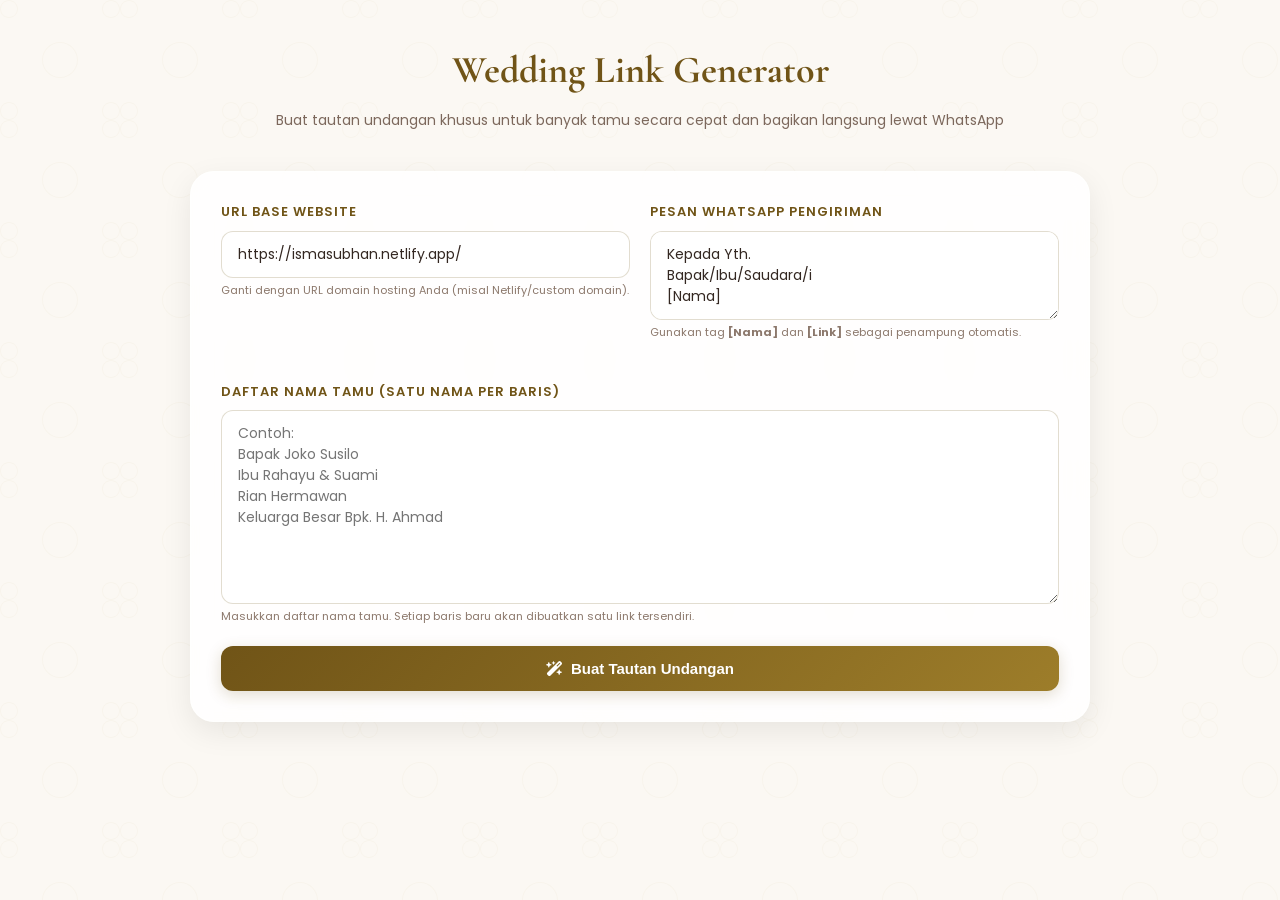
<file: generator.html>
<!DOCTYPE html>
<html lang="id">
<head>
  <meta charset="UTF-8">
  <meta name="viewport" content="width=device-width, initial-scale=1.0">
  <title>Wedding Link Generator | Isma & Subhan</title>
  
  <!-- Google Fonts -->
  <link rel="preconnect" href="https://fonts.googleapis.com">
  <link rel="preconnect" href="https://fonts.gstatic.com" crossorigin>
  <link href="https://fonts.googleapis.com/css2?family=Cormorant+Garamond:wght@600;700&family=Poppins:wght@300;400;500;600;700&display=swap" rel="stylesheet">
  
  <!-- FontAwesome Icons -->
  <link rel="stylesheet" href="https://cdnjs.cloudflare.com/ajax/libs/font-awesome/6.4.0/css/all.min.css">

  <style>
    :root {
      --gold: #9d7d2a;
      --gold-light: #dfc16d;
      --gold-dark: #705417;
      --brown: #332721;
      --cream: #fbf8f3;
      --white: #ffffff;
      --success: #2e7d32;
      --shadow-sm: 0 4px 15px rgba(0,0,0,0.05);
      --shadow-md: 0 10px 30px rgba(0,0,0,0.08);
      --glass-bg: rgba(255, 255, 255, 0.85);
      --glass-border: rgba(255, 255, 255, 0.5);
    }

    * {
      margin: 0;
      padding: 0;
      box-sizing: border-box;
    }

    body {
      font-family: 'Poppins', sans-serif;
      background-color: var(--cream);
      color: var(--brown);
      line-height: 1.6;
      padding: 40px 20px;
      /* Elegant mandala tile pattern matching the main invitation */
      background-image: url("data:image/svg+xml,%3Csvg xmlns='http://www.w3.org/2000/svg' width='120' height='120' viewBox='0 0 120 120'%3E%3Cpath d='M9 0c-4.97 0-9 4.03-9 9 0 4.97 4.03 9 9 9 4.97 0 9-4.03 9-9 0-4.97-4.03-9-9-9zm0 1c4.418 0 8 3.582 8 8s-3.582 8-8 8-8-3.582-8-8 3.582-8 8-8zm102-1c-4.97 0-9 4.03-9 9 0 4.97 4.03 9 9 9 4.97 0 9-4.03 9-9 0-4.97-4.03-9-9-9zm0 1c4.418 0 8 3.582 8 8s-3.582 8-8 8-8-3.582-8-8 3.582-8 8-8zM9 102c-4.97 0-9 4.03-9 9 0 4.97 4.03 9 9 9 4.97 0 9-4.03 9-9 0-4.97-4.03-9-9-9zm0 1c4.418 0 8 3.582 8 8s-3.582 8-8 8-8-3.582-8-8 3.582-8 8-8zm102-1c-4.97 0-9 4.03-9 9 0 4.97 4.03 9 9 9 4.97 0 9-4.03 9-9 0-4.97-4.03-9-9-9zm0 1c4.418 0 8 3.582 8 8s-3.582 8-8 8-8-3.582-8-8 3.582-8 8-8zM60 42c-9.94 0-18 8.06-18 18s8.06 18 18 18 18-8.06 18-18-8.06-18-18-18zm0 1c9.39 0 17 7.61 17 17S69.39 77 60 77 43 69.39 43 60s7.61-17 17-17z' fill='%239d7d2a' fill-opacity='0.03' fill-rule='evenodd'/%3E%3C/svg%3E");
    }

    .container {
      max-width: 900px;
      margin: 0 auto;
    }

    header {
      text-align: center;
      margin-bottom: 40px;
    }

    header h1 {
      font-family: 'Cormorant Garamond', serif;
      font-size: 38px;
      color: var(--gold-dark);
      margin-bottom: 8px;
    }

    header p {
      font-size: 14px;
      color: #7c685c;
    }

    .card {
      background: var(--glass-bg);
      border: 1px solid var(--glass-border);
      border-radius: 24px;
      padding: 30px;
      box-shadow: var(--shadow-md);
      backdrop-filter: blur(10px);
      margin-bottom: 30px;
    }

    .form-grid {
      display: grid;
      grid-template-columns: 1fr 1fr;
      gap: 20px;
    }

    @media (max-width: 768px) {
      .form-grid {
        grid-template-columns: 1fr;
      }
    }

    .form-group {
      margin-bottom: 20px;
      display: flex;
      flex-direction: column;
    }

    .form-group.full-width {
      grid-column: span 2;
    }

    @media (max-width: 768px) {
      .form-group.full-width {
        grid-column: span 1;
      }
    }

    label {
      font-size: 13px;
      font-weight: 600;
      text-transform: uppercase;
      letter-spacing: 1px;
      margin-bottom: 8px;
      color: var(--gold-dark);
    }

    input, textarea {
      width: 100%;
      border: 1px solid rgba(112, 84, 23, 0.2);
      border-radius: 12px;
      padding: 12px 16px;
      font-size: 14px;
      font-family: 'Poppins', sans-serif;
      background: var(--white);
      color: var(--brown);
      outline: none;
      transition: all 0.3s ease;
    }

    input:focus, textarea:focus {
      border-color: var(--gold);
      box-shadow: 0 0 0 3px rgba(223, 193, 109, 0.3);
    }

    textarea {
      resize: vertical;
    }

    .btn {
      display: inline-flex;
      align-items: center;
      justify-content: center;
      gap: 8px;
      border: none;
      border-radius: 12px;
      padding: 14px 28px;
      font-size: 15px;
      font-weight: 600;
      cursor: pointer;
      transition: all 0.3s ease;
      text-decoration: none;
    }

    .btn-primary {
      background: linear-gradient(135deg, var(--gold-dark), var(--gold));
      color: var(--white);
      box-shadow: 0 4px 15px rgba(112, 84, 23, 0.2);
      width: 100%;
    }

    .btn-primary:hover {
      transform: translateY(-2px);
      box-shadow: 0 6px 20px rgba(112, 84, 23, 0.35);
    }

    .btn-secondary {
      background: var(--brown);
      color: var(--white);
      font-size: 13px;
      padding: 8px 16px;
      border-radius: 8px;
    }

    .btn-secondary:hover {
      background: var(--gold-dark);
    }

    .btn-wa {
      background-color: #25D366;
      color: white;
      font-size: 12px;
      padding: 6px 12px;
      border-radius: 8px;
    }

    .btn-wa:hover {
      background-color: #128C7E;
      transform: scale(1.03);
    }

    .btn-copy-small {
      background-color: var(--white);
      color: var(--brown);
      border: 1px solid rgba(112, 84, 23, 0.2);
      font-size: 12px;
      padding: 6px 12px;
      border-radius: 8px;
    }

    .btn-copy-small:hover {
      background-color: var(--gold-light);
      border-color: var(--gold);
    }

    /* Result Section */
    .result-header {
      display: flex;
      justify-content: space-between;
      align-items: center;
      margin-bottom: 20px;
      flex-wrap: wrap;
      gap: 10px;
    }

    .result-title {
      font-family: 'Cormorant Garamond', serif;
      font-size: 26px;
      color: var(--gold-dark);
    }

    .result-actions {
      display: flex;
      gap: 10px;
    }

    .table-container {
      overflow-x: auto;
      border-radius: 12px;
      border: 1px solid rgba(112, 84, 23, 0.15);
      background: var(--white);
    }

    table {
      width: 100%;
      border-collapse: collapse;
      text-align: left;
      font-size: 13px;
    }

    th {
      background: rgba(112, 84, 23, 0.05);
      color: var(--gold-dark);
      font-weight: 600;
      padding: 12px 16px;
      border-bottom: 1px solid rgba(112, 84, 23, 0.15);
    }

    td {
      padding: 12px 16px;
      border-bottom: 1px solid rgba(0,0,0,0.04);
      vertical-align: middle;
    }

    tr:last-child td {
      border-bottom: none;
    }

    .link-text {
      font-family: monospace;
      color: var(--gold-dark);
      background: rgba(112, 84, 23, 0.04);
      padding: 4px 8px;
      border-radius: 4px;
      max-width: 250px;
      white-space: nowrap;
      overflow: hidden;
      text-overflow: ellipsis;
      display: inline-block;
    }

    .actions-cell {
      display: flex;
      gap: 6px;
    }

    /* Toast Notification */
    .toast {
      position: fixed;
      bottom: 30px;
      left: 50%;
      transform: translateX(-50%) translateY(20px);
      background: rgba(43, 34, 29, 0.95);
      color: white;
      padding: 12px 24px;
      border-radius: 30px;
      font-size: 13px;
      box-shadow: 0 10px 25px rgba(0,0,0,0.2);
      z-index: 1000;
      opacity: 0;
      visibility: hidden;
      transition: all 0.3s ease;
    }

    .toast.show {
      opacity: 1;
      visibility: visible;
      transform: translateX(-50%) translateY(0);
    }

    .template-info {
      font-size: 11px;
      color: #8c786c;
      margin-top: 4px;
    }
  </style>
</head>
<body>

  <div class="container">
    <header>
      <h1>Wedding Link Generator</h1>
      <p>Buat tautan undangan khusus untuk banyak tamu secara cepat dan bagikan langsung lewat WhatsApp</p>
    </header>

    <div class="card">
      <form id="generator-form" onsubmit="generateLinks(event)">
        <div class="form-grid">
          
          <!-- Base URL Input -->
          <div class="form-group">
            <label for="base-url">URL Base Website</label>
            <input type="url" id="base-url" value="https://ismasubhan.netlify.app/" required placeholder="https://ismasubhan.netlify.app">
            <span class="template-info">Ganti dengan URL domain hosting Anda (misal Netlify/custom domain).</span>
          </div>

          <!-- Phone Code / Prefix -->
          <div class="form-group">
            <label for="wa-template">Pesan WhatsApp Pengiriman</label>
            <textarea id="wa-template" rows="3" required>Kepada Yth.
Bapak/Ibu/Saudara/i
[Nama]

Assalamualaikum Warahmatullahi Wabarakaatuh                                       
Dengan memohon rahmat dan ridho Allah SWT, perkenankan kami
mengundang Bapak/Ibu/Saudara/i 
untuk menghadiri acara pernikahan kami :

*Ismatun Hawa*

dengan

*Subhan Ahmad*

*Untuk informasi detail mengenai acara, silahkan kunjungi link dibawah ini :*
[Link]

Merupakan suatu kehormatan dan kebahagiaan bagi kami apabila Bapak/Ibu/Saudara/i berkenan untuk hadir dan memberikan doa restu.
Atas kehadiran dan doa restunya kami ucapkan terima kasih.
Wassalamualaikum Warahmatullahi Wabarakaatuh

Hormat kami,
*Isma & Subhan*
</textarea>
            <span class="template-info">Gunakan tag <b>[Nama]</b> dan <b>[Link]</b> sebagai penampung otomatis.</span>
          </div>

          <!-- Names List Textarea -->
          <div class="form-group full-width">
            <label for="names-list">Daftar Nama Tamu (Satu Nama per Baris)</label>
            <textarea id="names-list" rows="8" required placeholder="Contoh:&#10;Bapak Joko Susilo&#10;Ibu Rahayu & Suami&#10;Rian Hermawan&#10;Keluarga Besar Bpk. H. Ahmad"></textarea>
            <span class="template-info">Masukkan daftar nama tamu. Setiap baris baru akan dibuatkan satu link tersendiri.</span>
          </div>

        </div>

        <button type="submit" class="btn btn-primary">
          <i class="fa-solid fa-wand-magic-sparkles"></i> Buat Tautan Undangan
        </button>
      </form>
    </div>

    <!-- Result Card -->
    <div class="card" id="result-card" style="display: none;">
      <div class="result-header">
        <h2 class="result-title">Daftar Link Undangan (<span id="total-guests">0</span> Tamu)</h2>
        <div class="result-actions">
          <button class="btn btn-secondary" onclick="exportCSV()">
            <i class="fa-solid fa-file-csv"></i> Ekspor CSV
          </button>
          <button class="btn btn-secondary" onclick="copyAllLinks()">
            <i class="fa-solid fa-copy"></i> Salin Semua Link
          </button>
        </div>
      </div>

      <div class="table-container">
        <table id="result-table">
          <thead>
            <tr>
              <th style="width: 5%;">No</th>
              <th style="width: 25%;">Nama Tamu</th>
              <th style="width: 40%;">Link Undangan</th>
              <th style="width: 30%;">Aksi</th>
            </tr>
          </thead>
          <tbody id="result-tbody">
            <!-- Dynamic rows go here -->
          </tbody>
        </table>
      </div>
    </div>
  </div>

  <!-- Toast Notification -->
  <div id="toast" class="toast">Link berhasil disalin!</div>

  <script>
    let generatedData = [];

    function generateLinks(e) {
      e.preventDefault();
      
      const baseUrlInput = document.getElementById('base-url').value.trim();
      const namesList = document.getElementById('names-list').value;
      const waTemplate = document.getElementById('wa-template').value;
      
      // Clean up base URL (make sure it doesn't end with slash if not needed, but keep parameters working)
      let cleanedBaseUrl = baseUrlInput;
      if (cleanedBaseUrl.endsWith('/')) {
        cleanedBaseUrl = cleanedBaseUrl.slice(0, -1);
      }

      // Split names by newline and filter out empty lines
      const names = namesList.split('\n')
        .map(name => name.trim())
        .filter(name => name.length > 0);

      if (names.length === 0) {
        alert('Silakan masukkan minimal 1 nama tamu.');
        return;
      }

      const tbody = document.getElementById('result-tbody');
      tbody.innerHTML = '';
      generatedData = [];

      names.forEach((name, index) => {
        // Encode parameters for the URL: ?to=Nama+Tamu
        const encodedName = encodeURIComponent(name).replace(/%20/g, '+');
        const customUrl = `${cleanedBaseUrl}/?to=${encodedName}`;
        
        // Prepare WhatsApp message
        const waMessage = waTemplate
          .replace(/\[Nama\]/g, name)
          .replace(/\[Link\]/g, customUrl);
        const encodedWaMessage = encodeURIComponent(waMessage);
        const waShareLink = `https://api.whatsapp.com/send?text=${encodedWaMessage}`;

        generatedData.push({
          no: index + 1,
          name: name,
          url: customUrl,
          waLink: waShareLink,
          waMessage: waMessage
        });

        const tr = document.createElement('tr');
        tr.innerHTML = `
          <td>${index + 1}</td>
          <td><strong>${escapeHtml(name)}</strong></td>
          <td>
            <span class="link-text" id="url-${index}">${customUrl}</span>
          </td>
          <td class="actions-cell">
            <button class="btn btn-copy-small" onclick="copyToClipboard('url-${index}', 'Link undangan berhasil disalin!')" title="Salin Tautan">
              <i class="fa-regular fa-copy"></i> Tautan
            </button>
            <button class="btn btn-copy-small" onclick="copyRawText(${index})" title="Salin Pesan WA Lengkap">
              <i class="fa-regular fa-message"></i> Pesan WA
            </button>
            <a href="${waShareLink}" target="_blank" class="btn btn-wa" title="Kirim via WhatsApp">
              <i class="fa-brands fa-whatsapp"></i> Kirim WA
            </a>
          </td>
        `;
        tbody.appendChild(tr);
      });

      document.getElementById('total-guests').textContent = names.length;
      document.getElementById('result-card').style.display = 'block';
      
      // Smooth scroll to results
      document.getElementById('result-card').scrollIntoView({ behavior: 'smooth' });
    }

    // Helper functions
    function escapeHtml(str) {
      const div = document.createElement('div');
      div.innerText = str;
      return div.innerHTML;
    }

    function showToast(message) {
      const toast = document.getElementById('toast');
      toast.textContent = message;
      toast.classList.add('show');
      setTimeout(() => {
        toast.classList.remove('show');
      }, 2500);
    }

    function copyToClipboard(elementId, successMsg) {
      const text = document.getElementById(elementId).textContent;
      navigator.clipboard.writeText(text)
        .then(() => showToast(successMsg))
        .catch(err => console.error('Gagal menyalin:', err));
    }

    function copyRawText(index) {
      const message = generatedData[index].waMessage;
      navigator.clipboard.writeText(message)
        .then(() => showToast('Pesan WhatsApp lengkap berhasil disalin!'))
        .catch(err => console.error('Gagal menyalin:', err));
    }

    function copyAllLinks() {
      if (generatedData.length === 0) return;
      const links = generatedData.map(d => `${d.name}: ${d.url}`).join('\n');
      navigator.clipboard.writeText(links)
        .then(() => showToast('Semua link berhasil disalin ke clipboard!'))
        .catch(err => console.error('Gagal menyalin:', err));
    }

    function exportCSV() {
      if (generatedData.length === 0) return;
      
      let csvContent = "data:text/csv;charset=utf-8,No,Nama Tamu,Link Undangan\n";
      generatedData.forEach(d => {
        // Wrap names containing commas in quotes
        const cleanedName = d.name.includes(',') ? `"${d.name}"` : d.name;
        csvContent += `${d.no},${cleanedName},${d.url}\n`;
      });

      const encodedUri = encodeURI(csvContent);
      const link = document.createElement("a");
      link.setAttribute("href", encodedUri);
      link.setAttribute("download", "daftar_undangan_isma_inayah.csv");
      document.body.appendChild(link);
      link.click();
      document.body.removeChild(link);
    }
  </script>
</body>
</html>
</file>
